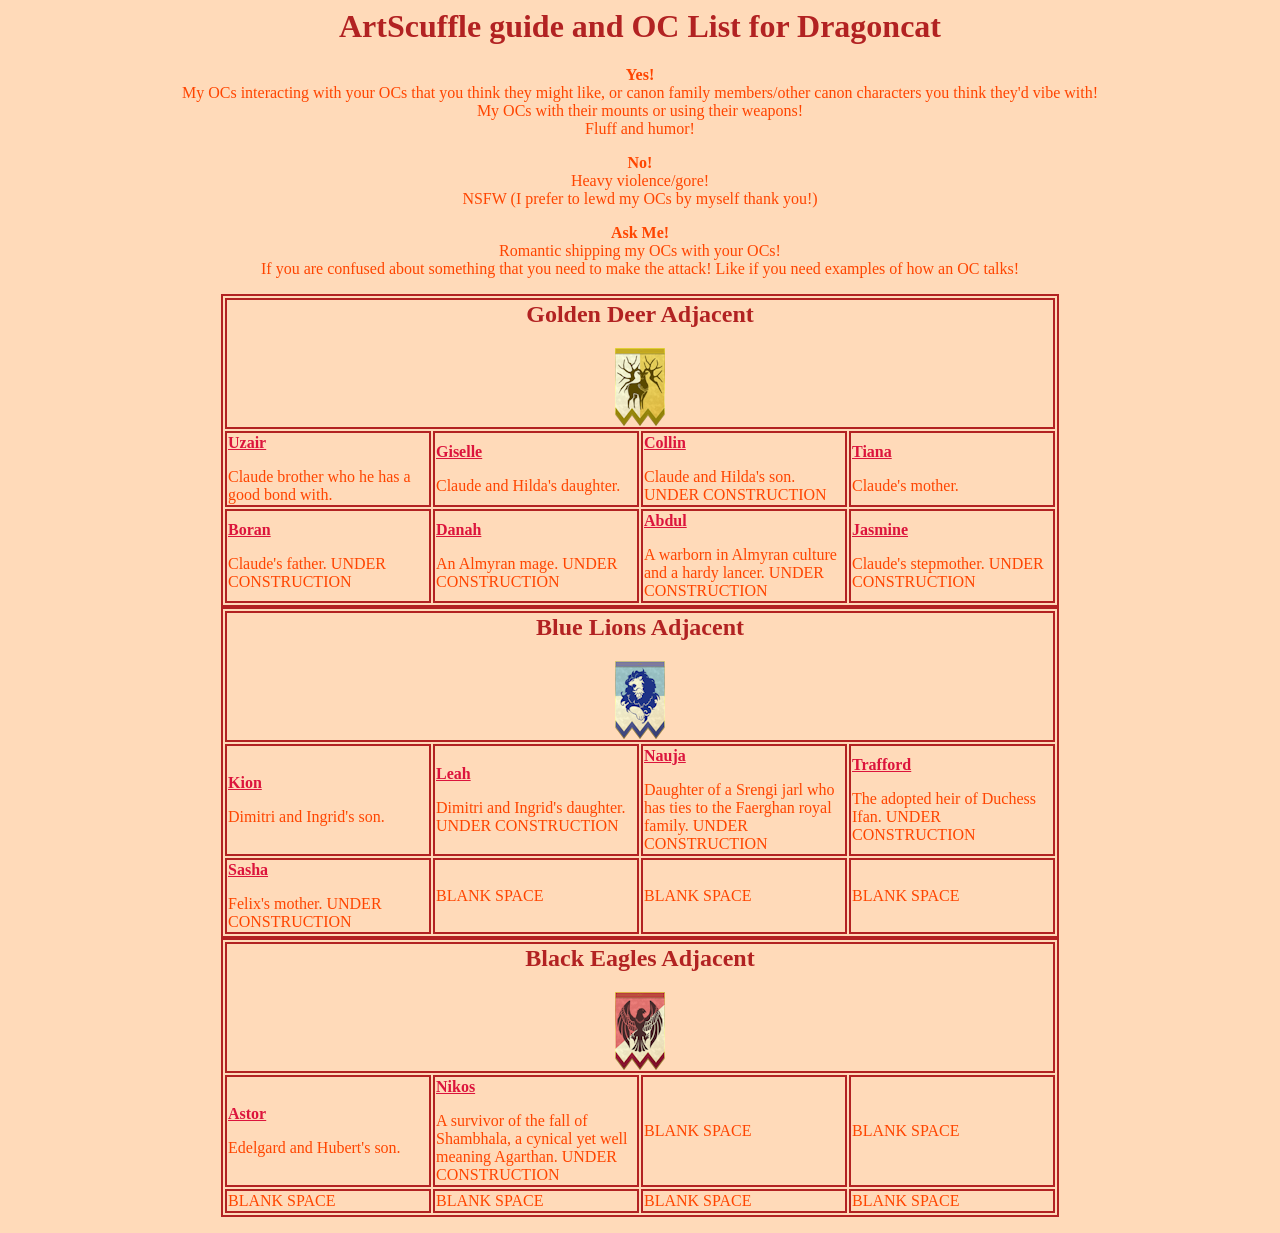
<file: index.htm>
<title>Dragoncat ArtScuffle</title>

<head>
<link rel="stylesheet" href="style.css">
</head>
<body>

<center>

<h1>ArtScuffle guide and OC List for Dragoncat</h1>

<p>

<b>Yes!</b>
<br>
My OCs interacting with your OCs that you think they might like, or canon family members/other canon characters you think they'd vibe with!
<br>
My OCs with their mounts or using their weapons!
<br>
Fluff and humor!

<p>
<b>No!</b>
<br>
Heavy violence/gore!
<br>
NSFW (I prefer to lewd my OCs by myself thank you!)

<p>
<b>Ask Me!</b>
<br>
Romantic shipping my OCs with your OCs!
<br>
If you are confused about something that you need to make the attack! Like if you need examples of how an OC talks!
<p>
<table>

<tr>
<th colspan="4"><h2>Golden Deer Adjacent</h2>
<img src="goldendeer.png">
</th>
</tr>

<tr>

<td style="width:200px">
<a href="uzair.htm">Uzair</a>
<p>
Claude brother who he has a good bond with.
</td>

<td style="width:200px">
<a href="giselle.htm">Giselle</a>
<p>
Claude and Hilda's daughter.
</td>

<td style="width:200px">
<a href="dragoncat91.github.io/art-scuffle/collin.htm">Collin</a>
<p>
Claude and Hilda's son. UNDER CONSTRUCTION
</td>

<td style="width:200px">
<a href="tiana.htm">Tiana</a>
<p>
Claude's mother.
</td>

</tr>

<tr>

<td style="width:200px">
<a href="dragoncat91.github.io/art-scuffle/boran.htm">Boran</a>
<p>
Claude's father. UNDER CONSTRUCTION
</td>

<td style="width:200px">
<a href="dragoncat91.github.io/art-scuffle/danah.htm">Danah</a>
<p>
An Almyran mage. UNDER CONSTRUCTION
</td>

<td style="width:200px">
<a href="dragoncat91.github.io/art-scuffle/abdul.htm">Abdul</a>
<p>
A warborn in Almyran culture and a hardy lancer. UNDER CONSTRUCTION
</td>

<td style="width:200px">
<a href="dragoncat91.github.io/art-scuffle/jasmine.htm">Jasmine</a>
<p>
Claude's stepmother. UNDER CONSTRUCTION
</td>
</tr>

<table>
<tr>
<th colspan="4"><h2>Blue Lions Adjacent</h2>
<img src="bluelions.png"></th>
</tr>

<tr>

<td style="width:200px">
<a href="dragoncat91.github.io/art-scuffle/kion.htm">Kion</a>
<p>
Dimitri and Ingrid's son.
</td>

<td style="width:200px">
<a href="dragoncat91.github.io/art-scuffle/leah.htm">Leah</a>
<p>
Dimitri and Ingrid's daughter. UNDER CONSTRUCTION
</td>

<td style="width:200px">
<a href="dragoncat91.github.io/art-scuffle/nauja.htm">Nauja</a>
<p>
Daughter of a Srengi jarl who has ties to the Faerghan royal family. UNDER CONSTRUCTION
</td>

<td style="width:200px">
<a href="dragoncat91.github.io/art-scuffle/trafford.htm">Trafford</a>
<p>
The adopted heir of Duchess Ifan. UNDER CONSTRUCTION
</td>
</tr>

<tr>
<td style="width:200px">
<a href="dragoncat91.github.io/art-scuffle/sasha.htm">Sasha</a>
<p>
Felix's mother. UNDER CONSTRUCTION
</td>

<td style="width:200px">
<p>
BLANK SPACE
</td>

<td style="width:200px">
<p>
BLANK SPACE
</td>

<td style="width:200px">
<p>
BLANK SPACE
</td>
</tr>
</table>

<table>
<tr>
<th colspan="4"><h2>Black Eagles Adjacent</h2>
<img src="blackeagles.png">
</th>

</tr>

<td style="width:200px">
<a href="dragoncat91.github.io/art-scuffle/astor.htm">Astor</a>
<p>
Edelgard and Hubert's son.
</td>

<td style="width:200px">
<a href="dragoncat91.github.io/art-scuffle/nikos.htm">Nikos</a>
<p>
A survivor of the fall of Shambhala, a cynical yet well meaning Agarthan. UNDER CONSTRUCTION
</td>

<td style="width:200px">
<p>
BLANK SPACE
</td>

<td style="width:200px">
<p>
BLANK SPACE
</td>
</tr>

<tr>
<td style="width:200px">
<p>
BLANK SPACE
</td>

<td style="width:200px">
<p>
BLANK SPACE
</td>

<td style="width:200px">
<p>
BLANK SPACE
</td>

<td style="width:200px">
<p>
BLANK SPACE
</td>
</tr>

</body>
</file>
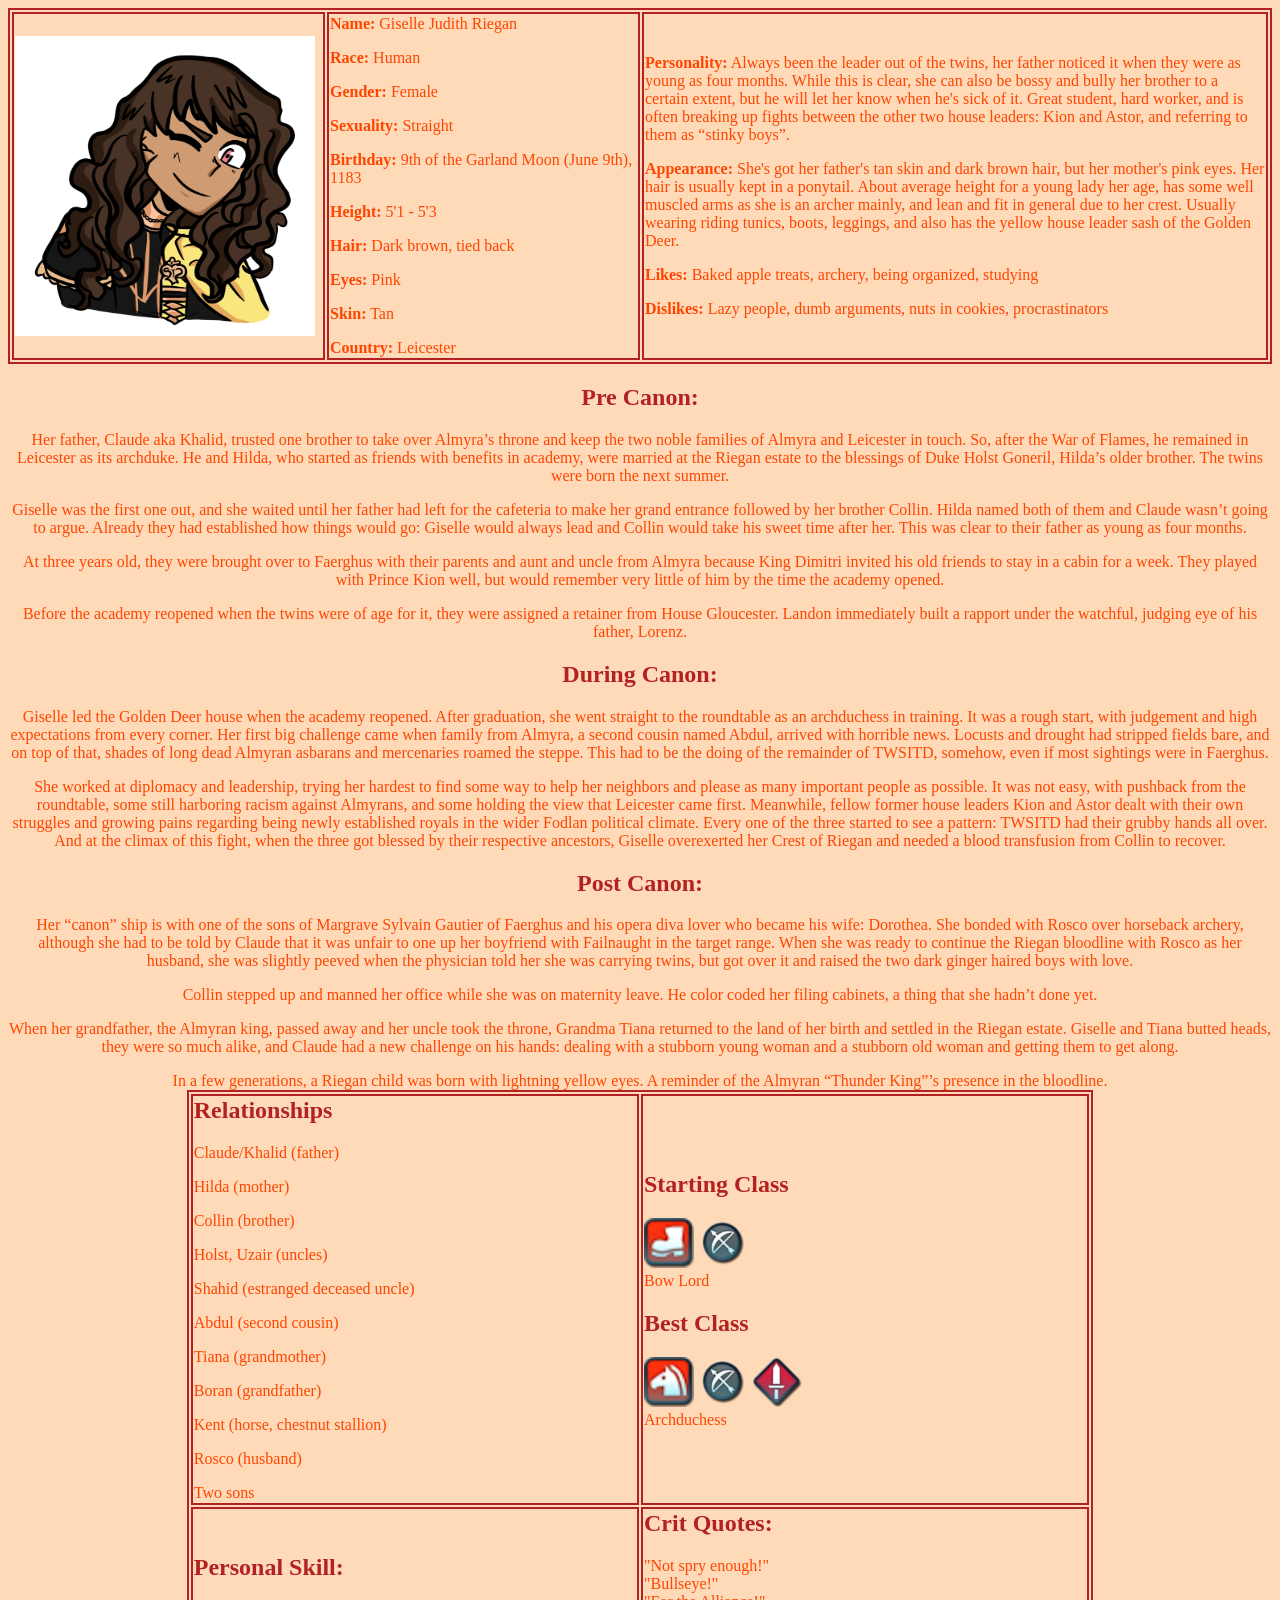
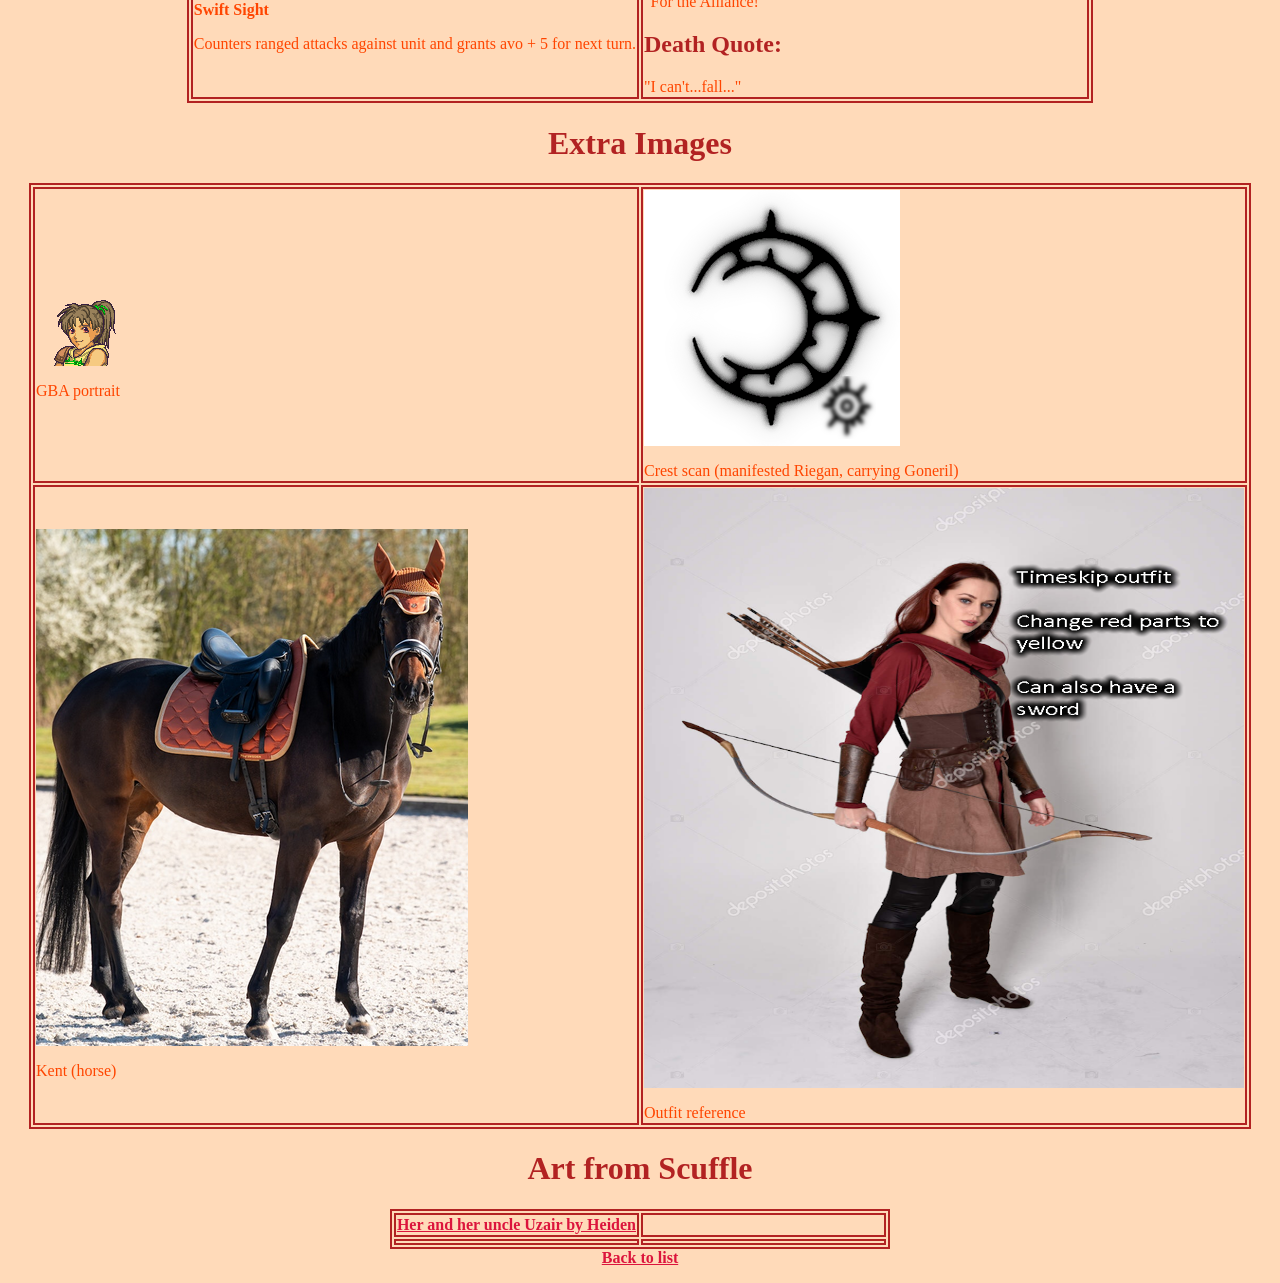
<file: giselle.htm>
<title>
Giselle
</title>

<head>
<link rel="stylesheet" href="style.css">
</head>
<body>

<center>

<table>

<tr>

<td width="25%">
<img src="giselle.png" height="300px" width="300px">
</td>

<td width="25%">
<!--Fill in the information here after the bold <b> tags! Keep the page break <p> tags!--!>
<p>
<b>Name:</b> Giselle Judith Riegan
<p>
<b>Race:</b> Human
<p>
<b>Gender:</b> Female
<p>
<b>Sexuality:</b> Straight
<p>
<b>Birthday:</b> 9th of the Garland Moon (June 9th), 1183
<p>
<b>Height:</b> 5'1 - 5'3
<p>
<b>Hair:</b> Dark brown, tied back
<p>
<b>Eyes:</b> Pink
<p>
<b>Skin:</b> Tan
<p>
<b>Country:</b> Leicester
</td>

<td width="50%">
<!--Fill in the information here after the bold <b> tags! Keep the page break <p> tags!--!>
<p>
<b>Personality:</b> Always been the leader out of the twins, her father noticed it when they were as young as four months. While this is clear, she can also be bossy and bully her brother to a certain extent, but he will let her know when he's sick of it. Great student, hard worker, and is often breaking up fights between the other two house leaders: Kion and Astor, and referring to them as “stinky boys”.
<p>

<b>Appearance:</b> She's got her father's tan skin and dark brown hair, but her mother's pink eyes. Her hair is usually kept in a ponytail. About average height for a young lady her age, has some well muscled arms as she is an archer mainly, and lean and fit in general due to her crest. Usually wearing riding tunics, boots, leggings, and also has the yellow house leader sash of the Golden Deer.
<p>

<b>Likes:</b> Baked apple treats, archery, being organized, studying
<p>
<b>Dislikes:</b> Lazy people, dumb arguments, nuts in cookies, procrastinators
</td>

</tr>

</table>

<!--Fill out your OC's backstory and history in the following fields! Use a page break <b> tag for a new line.--!>
<p>
<h2>Pre Canon:</h2>
<p>
Her father, Claude aka Khalid, trusted one brother to take over Almyra’s throne and keep the two noble families of Almyra and Leicester in touch. So, after the War of Flames, he remained in Leicester as its archduke. He and Hilda, who started as friends with benefits in academy, were married at the Riegan estate to the blessings of Duke Holst Goneril, Hilda’s older brother. The twins were born the next summer.
<p>
Giselle was the first one out, and she waited until her father had left for the cafeteria to make her grand entrance followed by her brother Collin. Hilda named both of them and Claude wasn’t going to argue. Already they had established how things would go: Giselle would always lead and Collin would take his sweet time after her. This was clear to their father as young as four months.
<p>
At three years old, they were brought over to Faerghus with their parents and aunt and uncle from Almyra because King Dimitri invited his old friends to stay in a cabin for a week. They played with Prince Kion well, but would remember very little of him by the time the academy opened.
<p>
Before the academy reopened when the twins were of age for it, they were assigned a retainer from House Gloucester. Landon immediately built a rapport under the watchful, judging eye of his father, Lorenz.
<p>

<h2>During Canon:</h2>
<p>
Giselle led the Golden Deer house when the academy reopened. After graduation, she went straight to the roundtable as an archduchess in training. It was a rough start, with judgement and high expectations from every corner. Her first big challenge came when family from Almyra, a second cousin named Abdul, arrived with horrible news. Locusts and drought had stripped fields bare, and on top of that, shades of long dead Almyran asbarans and mercenaries roamed the steppe. This had to be the doing of the remainder of TWSITD, somehow, even if most sightings were in Faerghus. 
<p>
She worked at diplomacy and leadership, trying her hardest to find some way to help her neighbors and please as many important people as possible. It was not easy, with pushback from the roundtable, some still harboring racism against Almyrans, and some holding the view that Leicester came first.

Meanwhile, fellow former house leaders Kion and Astor dealt with their own struggles and growing pains regarding being newly established royals in the wider Fodlan political climate. Every one of the three started to see a pattern: TWSITD had their grubby hands all over. And at the climax of this fight, when the three got blessed by their respective ancestors, Giselle overexerted her Crest of Riegan and needed a blood transfusion from Collin to recover.
<p>

<h2>Post Canon:</h2> 
<p>
Her “canon” ship is with one of the sons of Margrave Sylvain Gautier of Faerghus and his opera diva lover who became his wife: Dorothea. She bonded with Rosco over horseback archery, although she had to be told by Claude that it was unfair to one up her boyfriend with Failnaught in the target range. When she was ready to continue the Riegan bloodline with Rosco as her husband, she was slightly peeved when the physician told her she was carrying twins, but got over it and raised the two dark ginger haired boys with love.
<p>
Collin stepped up and manned her office while she was on maternity leave. He color coded her filing cabinets, a thing that she hadn’t done yet.
<p>
When her grandfather, the Almyran king, passed away and her uncle took the throne, Grandma Tiana returned to the land of her birth and settled in the Riegan estate. Giselle and Tiana butted heads, they were so much alike, and Claude had a new challenge on his hands: dealing with a stubborn young woman and a stubborn old woman and getting them to get along.
<p>
In a few generations, a Riegan child was born with lightning yellow eyes. A reminder of the Almyran “Thunder King”’s presence in the bloodline.
<table>

<tr>

<td width="50%">
<!--You know the drill by now! Continue to fill this out, and you can look up html guides if you need more help! You may modify this template and add your own stuff or remove stuff if you like.--!>
<p>
<h2>Relationships</h2>
<p>
Claude/Khalid (father)
<p>
Hilda (mother)
<p>
Collin (brother)
<p>
Holst, Uzair (uncles)
<p>
Shahid (estranged deceased uncle)
<p>
Abdul (second cousin)
<p>
Tiana (grandmother)
<p>
Boran (grandfather)
<p>
Kent (horse, chestnut stallion)
<p>
Rosco (husband)
<p>
Two sons
</td>

<td width="50%">
<p>
<h2>Starting Class</h2>
<p><img src="infantry.png" height="50px" width="50px"> <img src="bow.png" height="50px" width="50px">
<br>
Bow Lord
<h2>Best Class</h2>
<p><img src="cavalry.png" height="50px" width="50px"> <img src="bow.png" height="50px" width="50px"> <img src="sword.png" height="50px" width="50px">
<br>Archduchess

</td>
</tr>

<tr>
<td width="50%">
<h2>Personal Skill:</h2> 
<p><b>Swift Sight</b>
<p>
Counters ranged attacks against unit and grants avo + 5 for next turn.
</td>
<td width="50%">
<h2>Crit Quotes:</h2>
<p>
"Not spry enough!"
<br>"Bullseye!"
<br>"For the Alliance!"
<p>
<h2>Death Quote:</h2>
<p>"I can't...fall..."
</td>

</tr>
</table>
<h1>Extra Images</h1>
<p>
<table>
<tr>
<td width="50%">
<img src="giselle_gba.png">
<p>GBA portrait
</td>

<td width="50%">
<img src="giselle_crest.png">
<p>Crest scan (manifested Riegan, carrying Goneril)
</td>

<tr>

<td width="50%">
<img src="kent.png">
<p>Kent (horse)
</td>

<td width="50%">
<img src="giselle_outfit_reference.png" height="600px" width="600px">
<p>Outfit reference
</td>
</tr>

</table>

<h1>Art from Scuffle</h1>
<p>
<table>
<!--Just pretend there are more images here! Remember to upload your own and use the direct link!--!>

<tr>
<td width="50%">
<a href="uzair_and_giselle_by_heiden.png" target="blank">Her and her uncle Uzair by Heiden</a>
</td>

<td width="50%">

</td>

</tr

<tr>

<td width="50%">

</td>

<td width="50%">

</td>

</tr>

</table>

<a href="http://dragoncat91.github.io/art-scuffle/index.htm">Back to list</a>
</file>
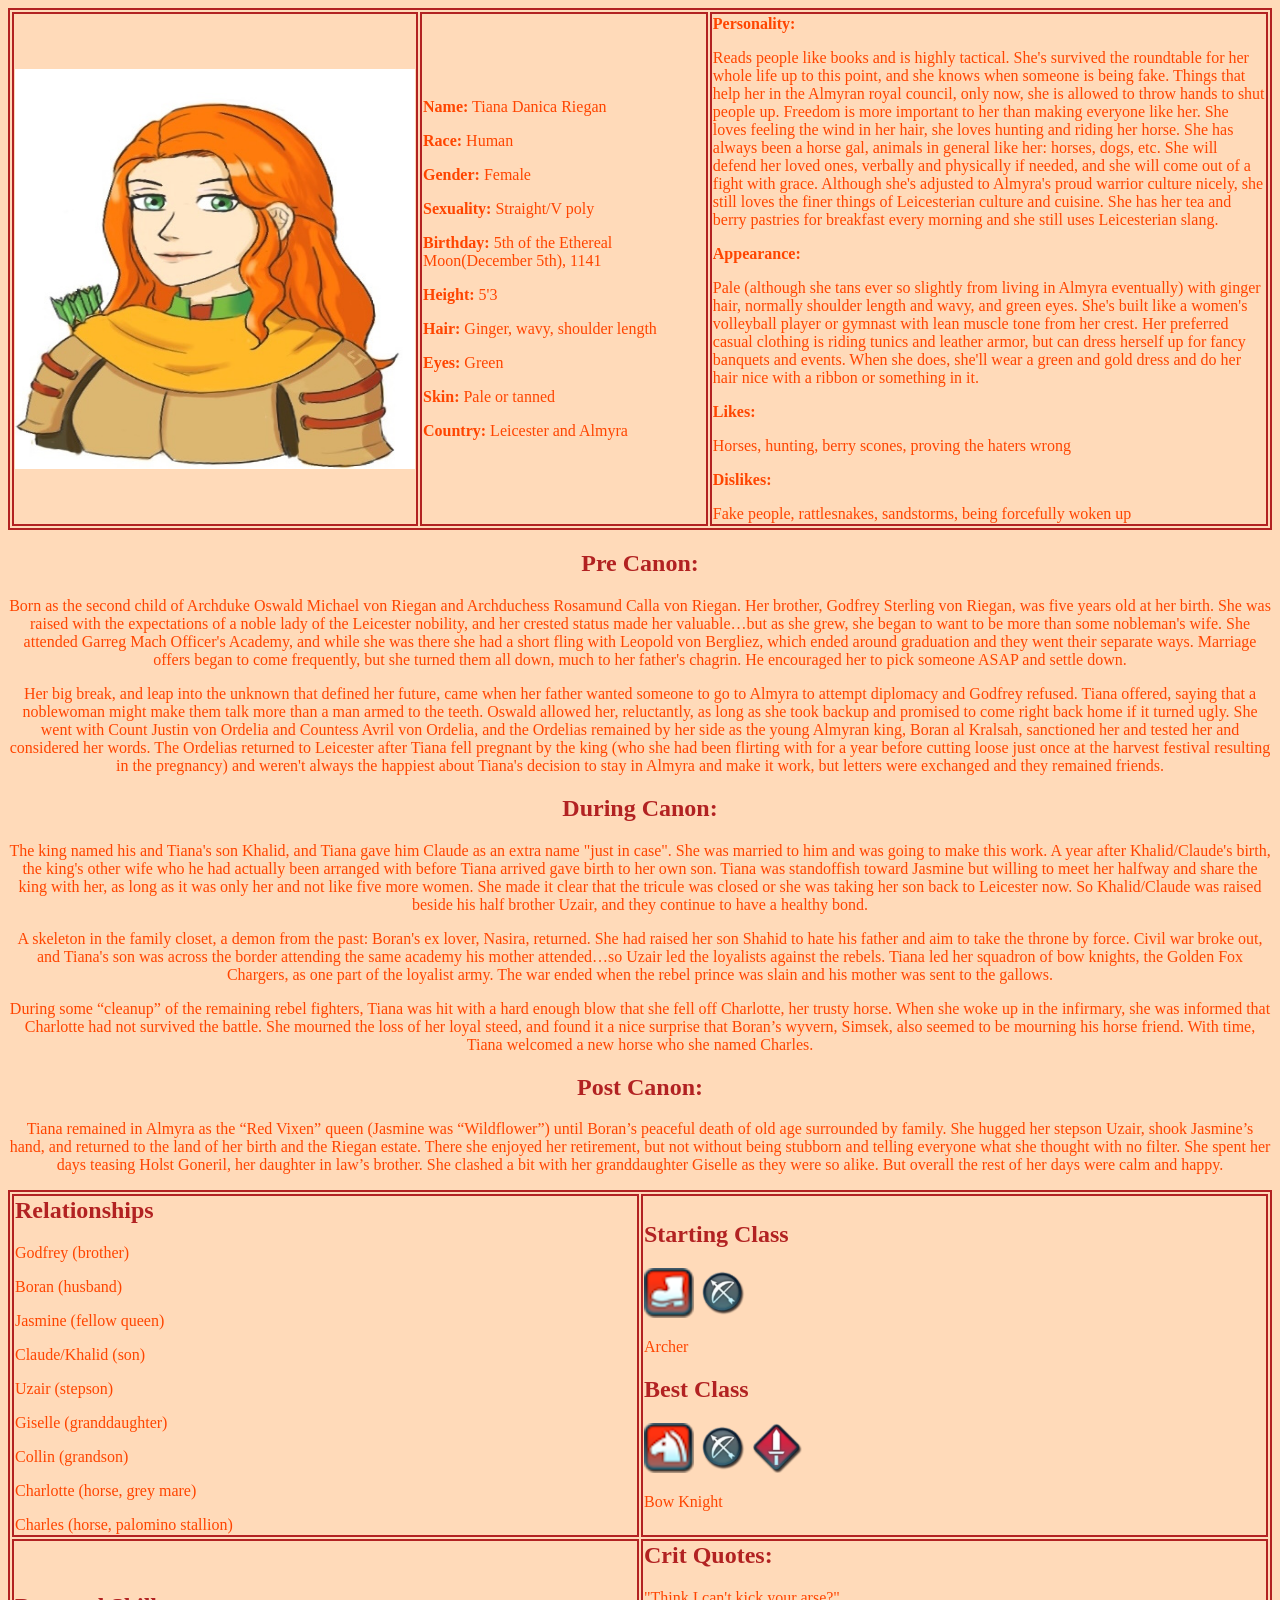
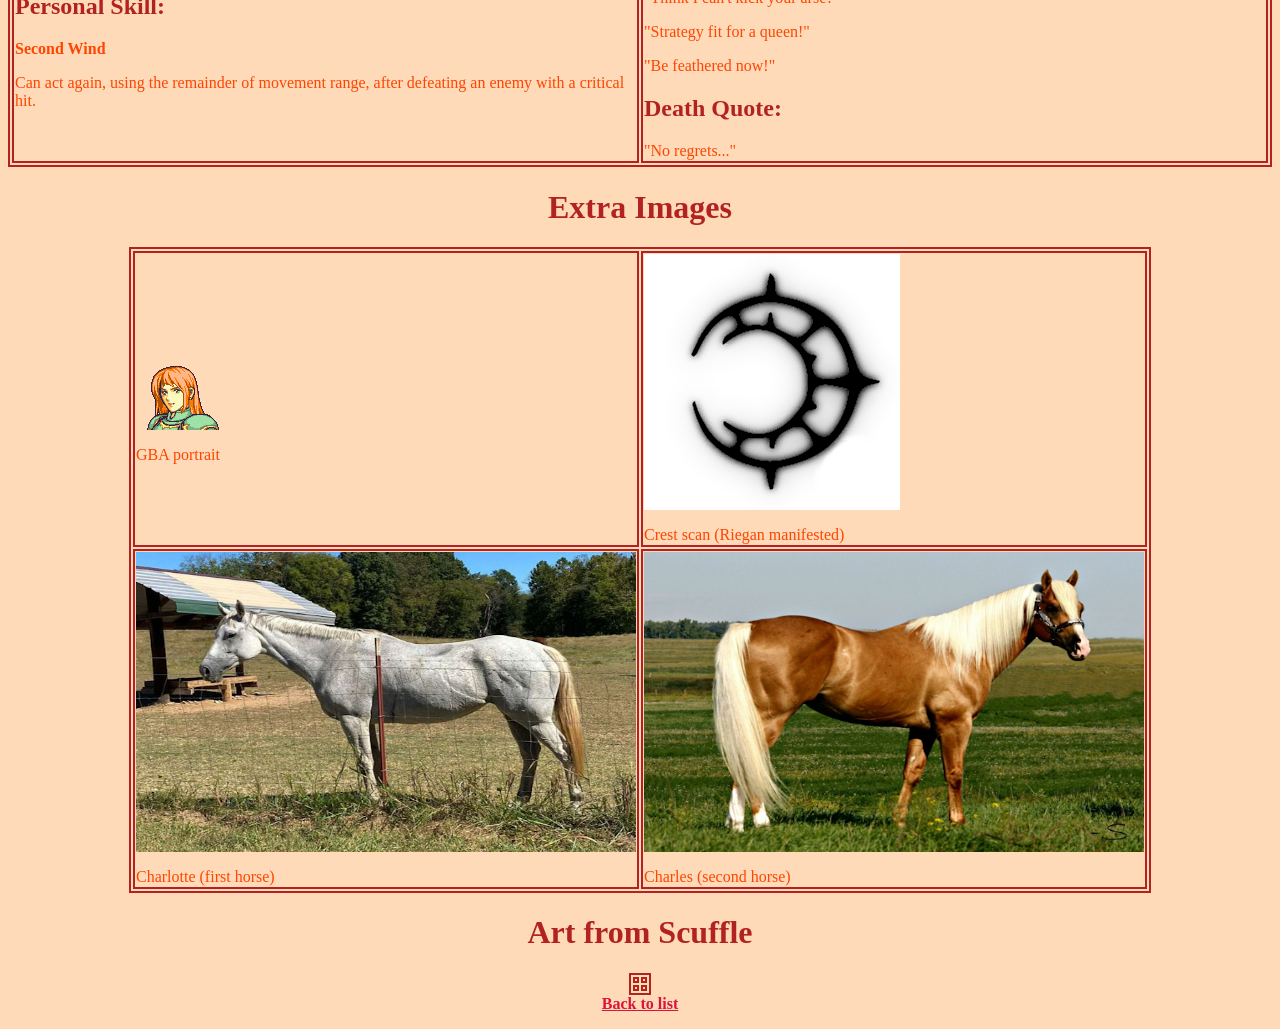
<file: tiana.htm>
<title>
Tiana
</title>

<head>
<link rel="stylesheet" href="style.css">
</head>
<body>

<center>

<table>

<tr>

<td width="25%">
 <!--Put your OC's image here! Upload it to somewhere like imgbb, and grab the direct link and
put it between the quotes!--!> <img height="400" width="400" src="tiana.png">
</td>

<td width="25%">
<!--Fill in the information here after the bold <b> tags! Keep the page break <p> tags!--!>
<p>
<b>Name:</b> 
Tiana Danica Riegan<p>
<b>Race:</b> 
Human<p>
<b>Gender:</b> 
Female<p>
<b>Sexuality:</b> 
Straight/V poly<p>
<b>Birthday:</b> 
5th of the Ethereal Moon(December 5th), 1141<p>
<b>Height:</b> 
5'3<p>
<b>Hair:</b>
Ginger, wavy, shoulder length<p>
<b>Eyes:</b>
Green<p>
<b>Skin:</b>
Pale or tanned<p>
<b>Country:</b>
Leicester and Almyra<p>
</td>

<td width="50%">
<!--Fill in the information here after the bold <b> tags! Keep the page break <p> tags!--!>
<p>
<b>Personality:</b>
<p>Reads people like books and is highly tactical. She's survived the roundtable for her whole life up to this point, and she knows when someone is being fake. Things that help her in the Almyran royal council, only now, she is allowed to throw hands to shut people up. Freedom is more important to her than making everyone like her. She loves feeling the wind in her hair, she loves hunting and riding her horse. She has always been a horse gal, animals in general like her: horses, dogs, etc. She will defend her loved ones, verbally and physically if needed, and she will come out of a fight with grace. Although she's adjusted to Almyra's proud warrior culture nicely, she still loves the finer things of Leicesterian culture and cuisine. She has her tea and berry pastries for breakfast every morning and she still uses Leicesterian slang.<p>

<b>Appearance:</b>
<p>Pale (although she tans ever so slightly from living in Almyra eventually) with ginger hair, normally shoulder length and wavy, and green eyes. She's built like a women's volleyball player or gymnast with lean muscle tone from her crest. Her preferred casual clothing is riding tunics and leather armor, but can dress herself up for fancy banquets and events. When she does, she'll wear a green and gold dress and do her hair nice with a ribbon or something in it.<p>

<b>Likes:</b>
<p>Horses, hunting, berry scones, proving the haters wrong
<p>
<b>Dislikes:</b>
<p>Fake people, rattlesnakes, sandstorms, being forcefully woken up
<p>
</td>

</tr>

</table>

<!--Fill out your OC's backstory and history in the following fields! Use a page break <b> tag for a new line.--!>
<p>
<h2>Pre Canon:</h2>
<p>
Born as the second child of Archduke Oswald Michael von Riegan and Archduchess Rosamund Calla von Riegan. Her brother, Godfrey Sterling von Riegan, was five years old at her birth. She was raised with the expectations of a noble lady of the Leicester nobility, and her crested status made her valuable…but as she grew, she began to want to be more than some nobleman's wife. She attended Garreg Mach Officer's Academy, and while she was there she had a short fling with Leopold von Bergliez, which ended around graduation and they went their separate ways. Marriage offers began to come frequently, but she turned them all down, much to her father's chagrin. He encouraged her to pick someone ASAP and settle down.
<p>
Her big break, and leap into the unknown that defined her future, came when her father wanted someone to go to Almyra to attempt diplomacy and Godfrey refused. Tiana offered, saying that a noblewoman might make them talk more than a man armed to the teeth. Oswald allowed her, reluctantly, as long as she took backup and promised to come right back home if it turned ugly. She went with Count Justin von Ordelia and Countess Avril von Ordelia, and the Ordelias remained by her side as the young Almyran king, Boran al Kralsah, sanctioned her and tested her and considered her words. The Ordelias returned to Leicester after Tiana fell pregnant by the king (who she had been flirting with for a year before cutting loose just once at the harvest festival resulting in the pregnancy) and weren't always the happiest about Tiana's decision to stay in Almyra and make it work, but letters were exchanged and they remained friends.
<p>

<h2>During Canon:</h2> 

<p>
The king named his and Tiana's son Khalid, and Tiana gave him Claude as an extra name "just in case". She was married to him and was going to make this work. A year after Khalid/Claude's birth, the king's other wife who he had actually been arranged with before Tiana arrived gave birth to her own son. Tiana was standoffish toward Jasmine but willing to meet her halfway and share the king with her, as long as it was only her and not like five more women. She made it clear that the tricule was closed or she was taking her son back to Leicester now. So Khalid/Claude was raised beside his half brother Uzair, and they continue to have a healthy bond.
<p>
A skeleton in the family closet, a demon from the past: Boran's ex lover, Nasira, returned. She had raised her son Shahid to hate his father and aim to take the throne by force. Civil war broke out, and Tiana's son was across the border attending the same academy his mother attended…so Uzair led the loyalists against the rebels. Tiana led her squadron of bow knights, the Golden Fox Chargers, as one part of the loyalist army. The war ended when the rebel prince was slain and his mother was sent to the gallows.
<p>
During some “cleanup” of the remaining rebel fighters, Tiana was hit with a hard enough blow that she fell off Charlotte, her trusty horse. When she woke up in the infirmary, she was informed that Charlotte had not survived the battle. She mourned the loss of her loyal steed, and found it a nice surprise that Boran’s wyvern, Simsek, also seemed to be mourning his horse friend. With time, Tiana welcomed a new horse who she named Charles.<p>

<h2>Post Canon:</h2> 
<p>Tiana remained in Almyra as the “Red Vixen” queen (Jasmine was “Wildflower”) until Boran’s peaceful death of old age surrounded by family. She hugged her stepson Uzair, shook Jasmine’s hand, and returned to the land of her birth and the Riegan estate. There she enjoyed her retirement, but not without being stubborn and telling everyone what she thought with no filter. She spent her days teasing Holst Goneril, her daughter in law’s brother. She clashed a bit with her granddaughter Giselle as they were so alike. But overall the rest of her days were calm and happy.<p>

<table>

<tr>

<td width="50%">
<!--You know the drill by now! Continue to fill this out, and you can look up html guides if you need more help! You may modify this template and add your own stuff or remove stuff if you like.--!>
<p>
<h2>Relationships</h2>
<p>Godfrey (brother)
<p>Boran (husband)
<p>Jasmine (fellow queen)
<p>Claude/Khalid (son)
<p>Uzair (stepson)
<p>Giselle (granddaughter)
<p>Collin (grandson)
<p>Charlotte (horse, grey mare)
<p>Charles (horse, palomino stallion)
</td>

<td width="50%">
<p>
<h2>Starting Class</h2>
<p><img height="50" width="50" src="infantry.png"> <img height="50" width="50" src="bow.png"><p>
Archer
<p>
<h2>Best Class</h2>
<p><img height="50" width="50" src="cavalry.png"> <img height="50" width="50" src="bow.png"> <img height="50" width="50" src="sword.png"><p>
Bow Knight

</td>
</tr>

<tr>
<td width="50%">
<h2>Personal Skill:</h2> 
<p><b>Second Wind</b><p>
Can act again, using the remainder of movement range, after defeating an enemy with a critical hit.
</td>
<td width="50%">
<h2>Crit Quotes:</h2>
<p>"Think I can't kick your arse?"
<p>"Strategy fit for a queen!"
<p>"Be feathered now!"
<p>
<h2>Death Quote:</h2>
<p>"No regrets..."
</td>

</tr>
</table>

<h1>Extra Images</h1>

<table>
<tr>
<td width="50%">
<img src="tiana_gba.png">
<p>GBA portrait
</td>
<td width="50%">
<img src="tiana_crest.png">
<p>Crest scan (Riegan manifested)
</td>
</tr>
<tr>
<td width="50%">
<img height="300" width="500" src="charlotte.png">
<p>Charlotte (first horse)
</td>
<td width="50%">
<img height="300" width="500" src="charles.png">
<p>Charles (second horse)
</td>
</tr>
</table>

<h1>Art from Scuffle</h1>
<p>
<table>
<!--Just pretend there are more images here! Remember to upload your own and use the direct link!--!>

<tr>
<td width="50%">

</td>

<td width="50%">

</td>

</tr>

<tr>

<td width="50%">

</td>

<td width="50%">

</td>

</tr>

</table>

<a href="http://dragoncat91.github.io/art-scuffle/index.htm">Back to list</a>
</file>
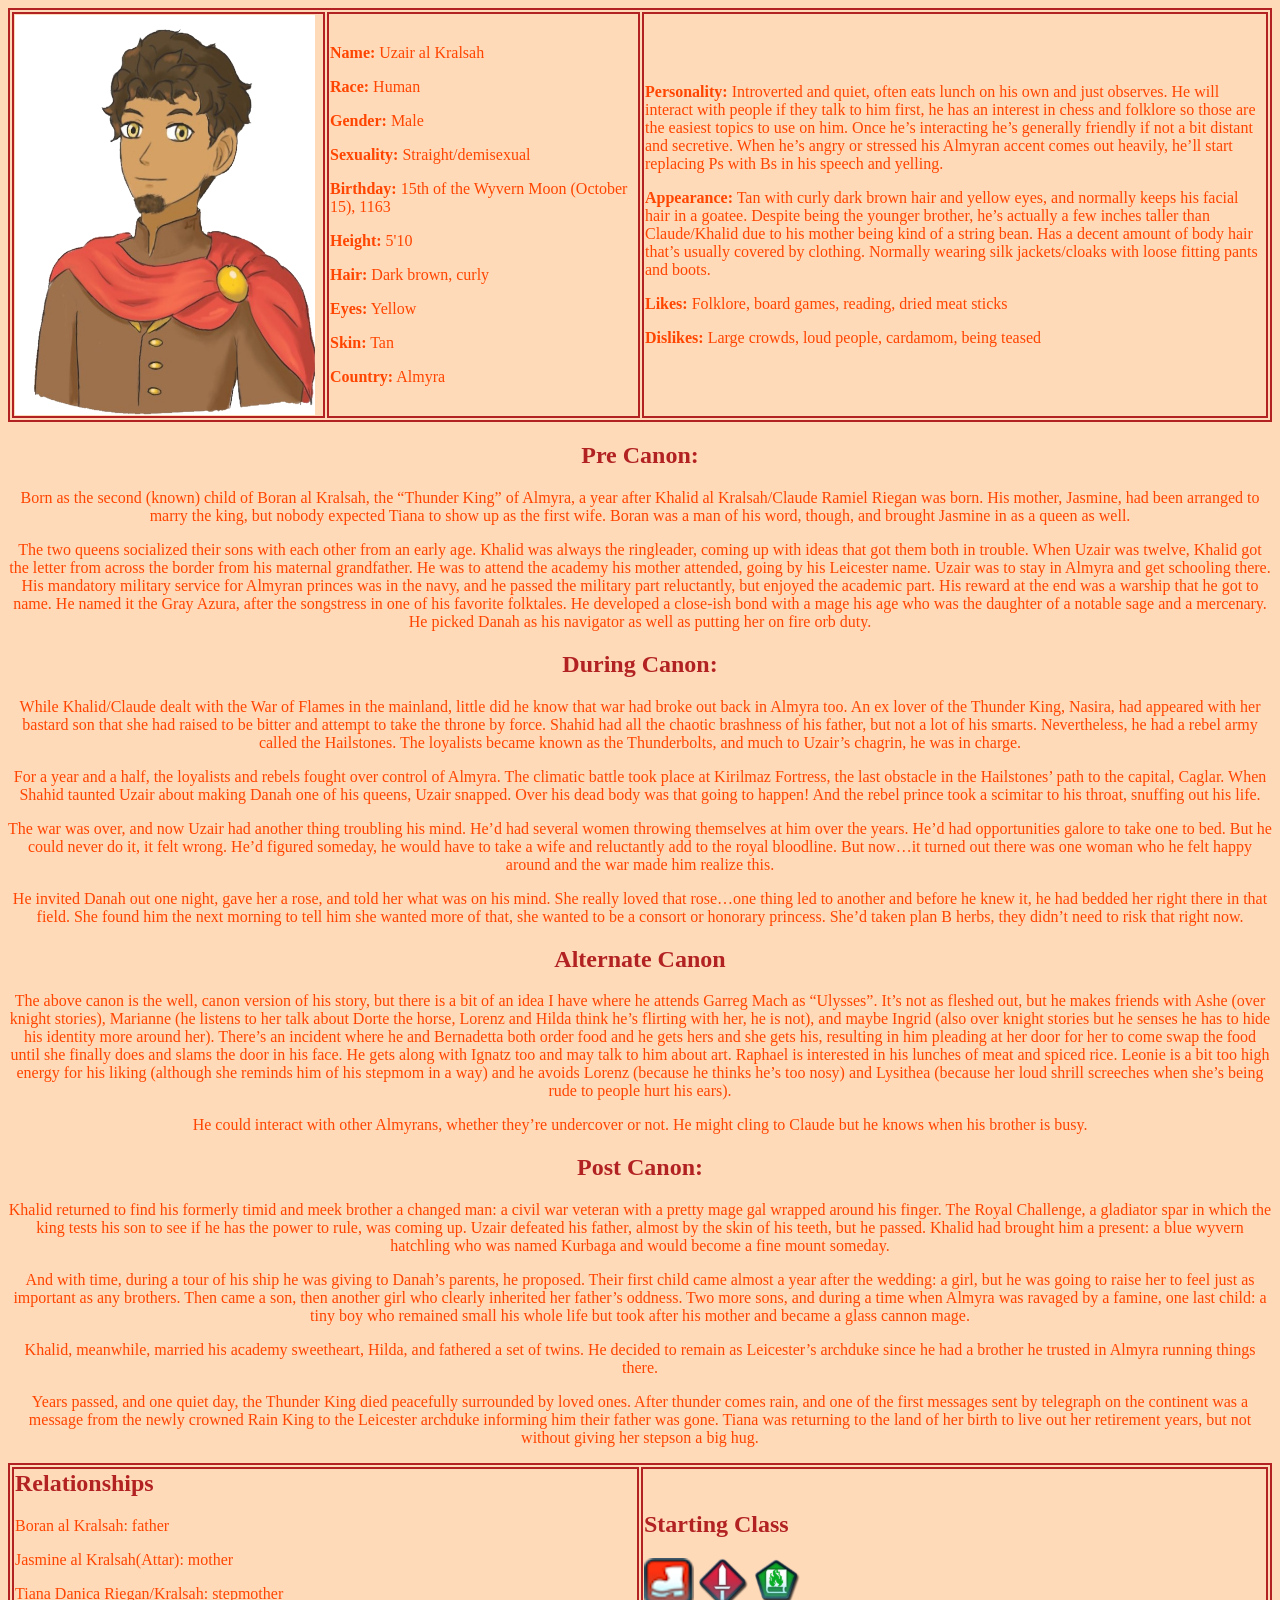
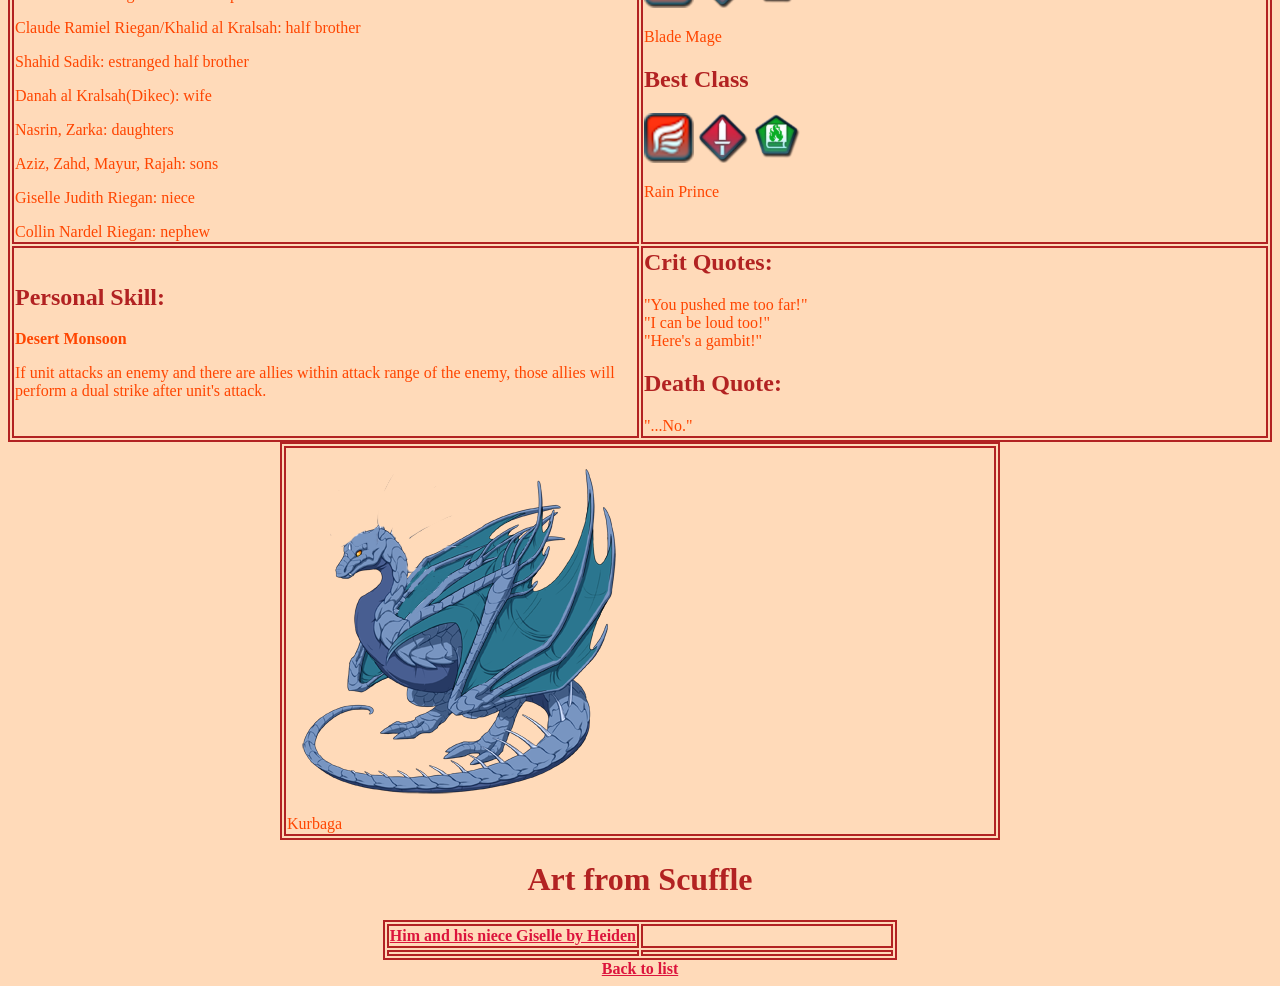
<file: uzair.htm>
<title>
Uzair
</title>

<head>
<link rel="stylesheet" href="style.css">
</head>
<body>

<center>

<table>

<tr>

<td width="25%">
<img height="400px" width="300px" src="uz.png">
</td>

<td width="25%">
<!--Fill in the information here after the bold <b> tags! Keep the page break <p> tags!--!>
<p>
<b>Name:</b> Uzair al Kralsah
<p>
<b>Race:</b> Human
<p>
<b>Gender:</b> Male
<p>
<b>Sexuality:</b> Straight/demisexual
<p>
<b>Birthday:</b> 15th of the Wyvern Moon (October 15), 1163
<p>
<b>Height:</b> 5'10
<p>
<b>Hair:</b> Dark brown, curly
<p>
<b>Eyes:</b> Yellow
<p>
<b>Skin:</b> Tan
<p>
<b>Country:</b> Almyra
</td>

<td width="50%">
<p>
<b>Personality:</b> Introverted and quiet, often eats lunch on his own and just observes. He will interact with people if they talk to him first, he has an interest in chess and folklore so those are the easiest topics to use on him. Once he’s interacting he’s generally friendly if not a bit distant and secretive. When he’s angry or stressed his Almyran accent comes out heavily, he’ll start replacing Ps with Bs in his speech and yelling.
<p>
<b>Appearance:</b> Tan with curly dark brown hair and yellow eyes, and normally keeps his facial hair in a goatee. Despite being the younger brother, he’s actually a few inches taller than Claude/Khalid due to his mother being kind of a string bean. Has a decent amount of body hair that’s usually covered by clothing. Normally wearing silk jackets/cloaks with loose fitting pants and boots.
<p>
<b>Likes:</b> Folklore, board games, reading, dried meat sticks
<p>
<b>Dislikes:</b> Large crowds, loud people, cardamom, being teased
</td>

</tr>

</table>
<h2>Pre Canon:</h2>
<p>
Born as the second (known) child of Boran al Kralsah, the “Thunder King” of Almyra, a year after Khalid al Kralsah/Claude Ramiel Riegan was born. His mother, Jasmine, had been arranged to marry the king, but nobody expected Tiana to show up as the first wife. Boran was a man of his word, though, and brought Jasmine in as a queen as well.
<p>
The two queens socialized their sons with each other from an early age. Khalid was always the ringleader, coming up with ideas that got them both in trouble. When Uzair was twelve, Khalid got the letter from across the border from his maternal grandfather. He was to attend the academy his mother attended, going by his Leicester name. Uzair was to stay in Almyra and get schooling there. His mandatory military service for Almyran princes was in the navy, and he passed the military part reluctantly, but enjoyed the academic part. His reward at the end was a warship that he got to name. He named it the Gray Azura, after the songstress in one of his favorite folktales. He developed a close-ish bond with a mage his age who was the daughter of a notable sage and a mercenary. He picked Danah as his navigator as well as putting her on fire orb duty.

<h2>During Canon:</h2> 
<p>
While Khalid/Claude dealt with the War of Flames in the mainland, little did he know that war had broke out back in Almyra too. An ex lover of the Thunder King, Nasira, had appeared with her bastard son that she had raised to be bitter and attempt to take the throne by force. Shahid had all the chaotic brashness of his father, but not a lot of his smarts. Nevertheless, he had a rebel army called the Hailstones. The loyalists became known as the Thunderbolts, and much to Uzair’s chagrin, he was in charge.
<p>
For a year and a half, the loyalists and rebels fought over control of Almyra. The climatic battle took place at Kirilmaz Fortress, the last obstacle in the Hailstones’ path to the capital, Caglar. When Shahid taunted Uzair about making Danah one of his queens, Uzair snapped. Over his dead body was that going to happen! And the rebel prince took a scimitar to his throat, snuffing out his life. 
<p>
The war was over, and now Uzair had another thing troubling his mind. He’d had several women throwing themselves at him over the years. He’d had opportunities galore to take one to bed. But he could never do it, it felt wrong. He’d figured someday, he would have to take a wife and reluctantly add to the royal bloodline. But now…it turned out there was one woman who he felt happy around and the war made him realize this.
<p>
He invited Danah out one night, gave her a rose, and told her what was on his mind. She really loved that rose…one thing led to another and before he knew it, he had bedded her right there in that field. She found him the next morning to tell him she wanted more of that, she wanted to be a consort or honorary princess. She’d taken plan B herbs, they didn’t need to risk that right now.
<p>

<h2>Alternate Canon</h2>
<p>
The above canon is the well, canon version of his story, but there is a bit of an idea I have where he attends Garreg Mach as “Ulysses”. It’s not as fleshed out, but he makes friends with Ashe (over knight stories), Marianne (he listens to her talk about Dorte the horse, Lorenz and Hilda think he’s flirting with her, he is not), and maybe Ingrid (also over knight stories but he senses he has to hide his identity more around her). There’s an incident where he and Bernadetta both order food and he gets hers and she gets his, resulting in him pleading at her door for her to come swap the food until she finally does and slams the door in his face. He gets along with Ignatz too and may talk to him about art. Raphael is interested in his lunches of meat and spiced rice. Leonie is a bit too high energy for his liking (although she reminds him of his stepmom in a way) and he avoids Lorenz (because he thinks he’s too nosy) and Lysithea (because her loud shrill screeches when she’s being rude to people hurt his ears).
<p>
He could interact with other Almyrans, whether they’re undercover or not. He might cling to Claude but he knows when his brother is busy.

<p>

<h2>Post Canon:</h2> 
<p>
Khalid returned to find his formerly timid and meek brother a changed man: a civil war veteran with a pretty mage gal wrapped around his finger. The Royal Challenge, a gladiator spar in which the king tests his son to see if he has the power to rule, was coming up. Uzair defeated his father, almost by the skin of his teeth, but he passed. Khalid had brought him a present: a blue wyvern hatchling who was named Kurbaga and would become a fine mount someday.
<p>
And with time, during a tour of his ship he was giving to Danah’s parents, he proposed. Their first child came almost a year after the wedding: a girl, but he was going to raise her to feel just as important as any brothers. Then came a son, then another girl who clearly inherited her father’s oddness. Two more sons, and during a time when Almyra was ravaged by a famine, one last child: a tiny boy who remained small his whole life but took after his mother and became a glass cannon mage.
<p>
Khalid, meanwhile, married his academy sweetheart, Hilda, and fathered a set of twins. He decided to remain as Leicester’s archduke since he had a brother he trusted in Almyra running things there.
<p>
Years passed, and one quiet day, the Thunder King died peacefully surrounded by loved ones. After thunder comes rain, and one of the first messages sent by telegraph on the continent was a message from the newly crowned Rain King to the Leicester archduke informing him their father was gone. Tiana was returning to the land of her birth to live out her retirement years, but not without giving her stepson a big hug.
<p>
<table>

<tr>

<td width="50%">
<!--You know the drill by now! Continue to fill this out, and you can look up html guides if you need more help! You may modify this template and add your own stuff or remove stuff if you like.--!>
<p>
<h2>Relationships</h2>
<p>
Boran al Kralsah: father<p>
Jasmine al Kralsah(Attar): mother<p>
Tiana Danica Riegan/Kralsah: stepmother<p>
Claude Ramiel Riegan/Khalid al Kralsah: half brother<p>
Shahid Sadik: estranged half brother<p>
Danah al Kralsah(Dikec): wife<p>
Nasrin, Zarka: daughters<p>
Aziz, Zahd, Mayur, Rajah: sons<p>
Giselle Judith Riegan: niece<p>
Collin Nardel Riegan: nephew<p>
</td>

<td width="50%">
<p>
<h2>Starting Class</h2>
<p>
<img height="50" width="50" src="infantry.png">
<img height="50" width="50" src="sword.png">
<img height="50" width="50" src="anima.png">
<p>
Blade Mage
<p>
<h2>Best Class</h2>
<p>
<img height="50" width="50" src="flying.png">
<img height="50" width="50" src="sword.png">
<img height="50" width="50" src="anima.png">
<p>
Rain Prince
</td>
</tr>

<tr>
<td width="50%">
<p>
<h2>Personal Skill:</h2>
<p><b>Desert Monsoon</b>
<p>
If unit attacks an enemy and there are allies within attack range of the enemy, those allies will perform a dual strike after unit's attack.
</td>

<td width="50%">
<h2>Crit Quotes:</h2>
<p>"You pushed me too far!"<br>"I can be loud too!"<br>"Here's a gambit!"<p>
<h2>Death Quote:</h2>
<p>
"...No."
</td>

</tr>
</table>

<table>
<tr>
<td width="50%">
<img src="kurbaga.png"><p>
Kurbaga
</td>
</tr>
</table>

<h1>Art from Scuffle</h1>
<table>

<tr>
<td width="50%">
<a href="uzair_and_giselle_by_heiden.png" target="_blank">Him and his niece Giselle by Heiden</a>
</td>

<td width="50%">

</td>

</tr>

<tr>

<td width="50%">

</td>

<td width="50%">
</td>

</tr>

</table>
<a href="index.htm">Back to list</a>
</file>
<file: style.css>
body {
background-color: peachpuff;
}

h1 {
font-family: Garamond;
color: firebrick;
}

h2 {
font-family: Garamond;
color: firebrick;
}

p {
color: orangered;
font-family: Garamond;
}

a:link {
color: crimson;
font-weight: bold;
}

a:visited {
color: crimson;
font-weight: bold;
}

table, th, td {
border: 2px solid firebrick;
}
</file>
